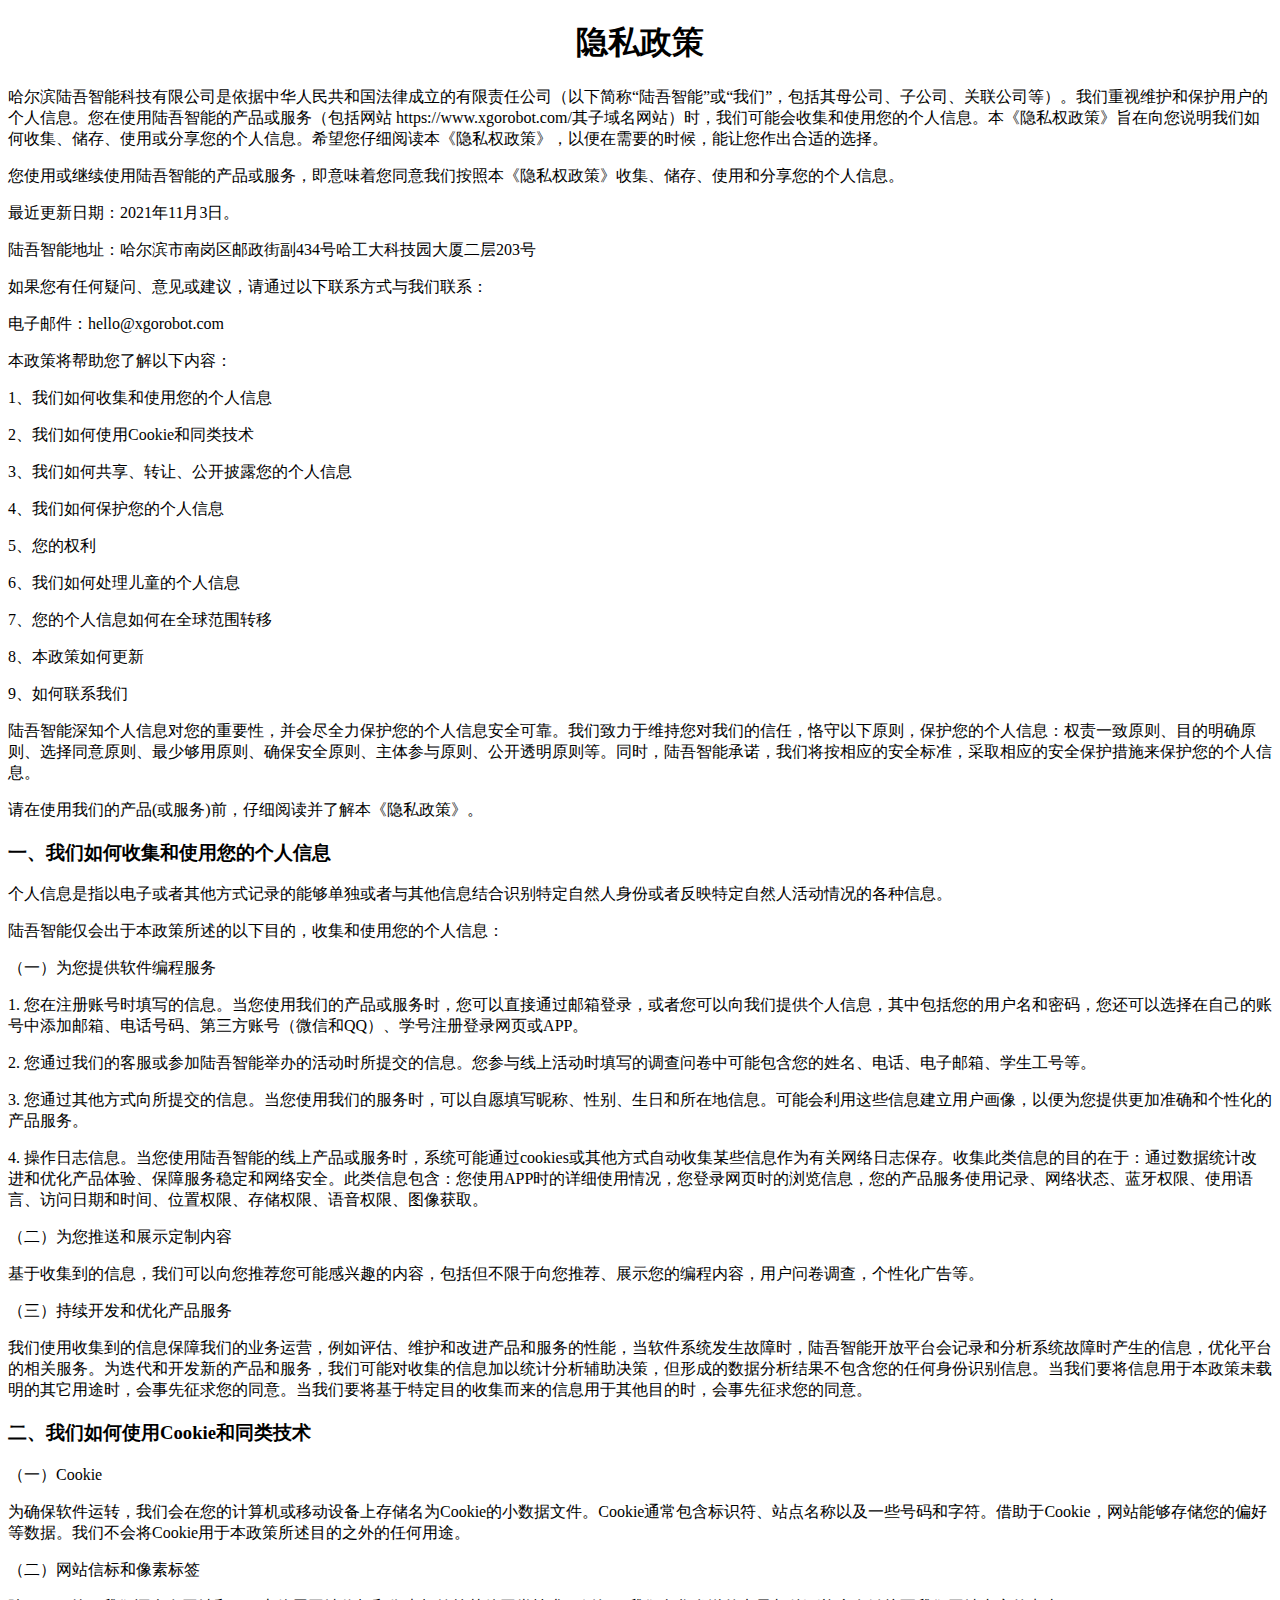
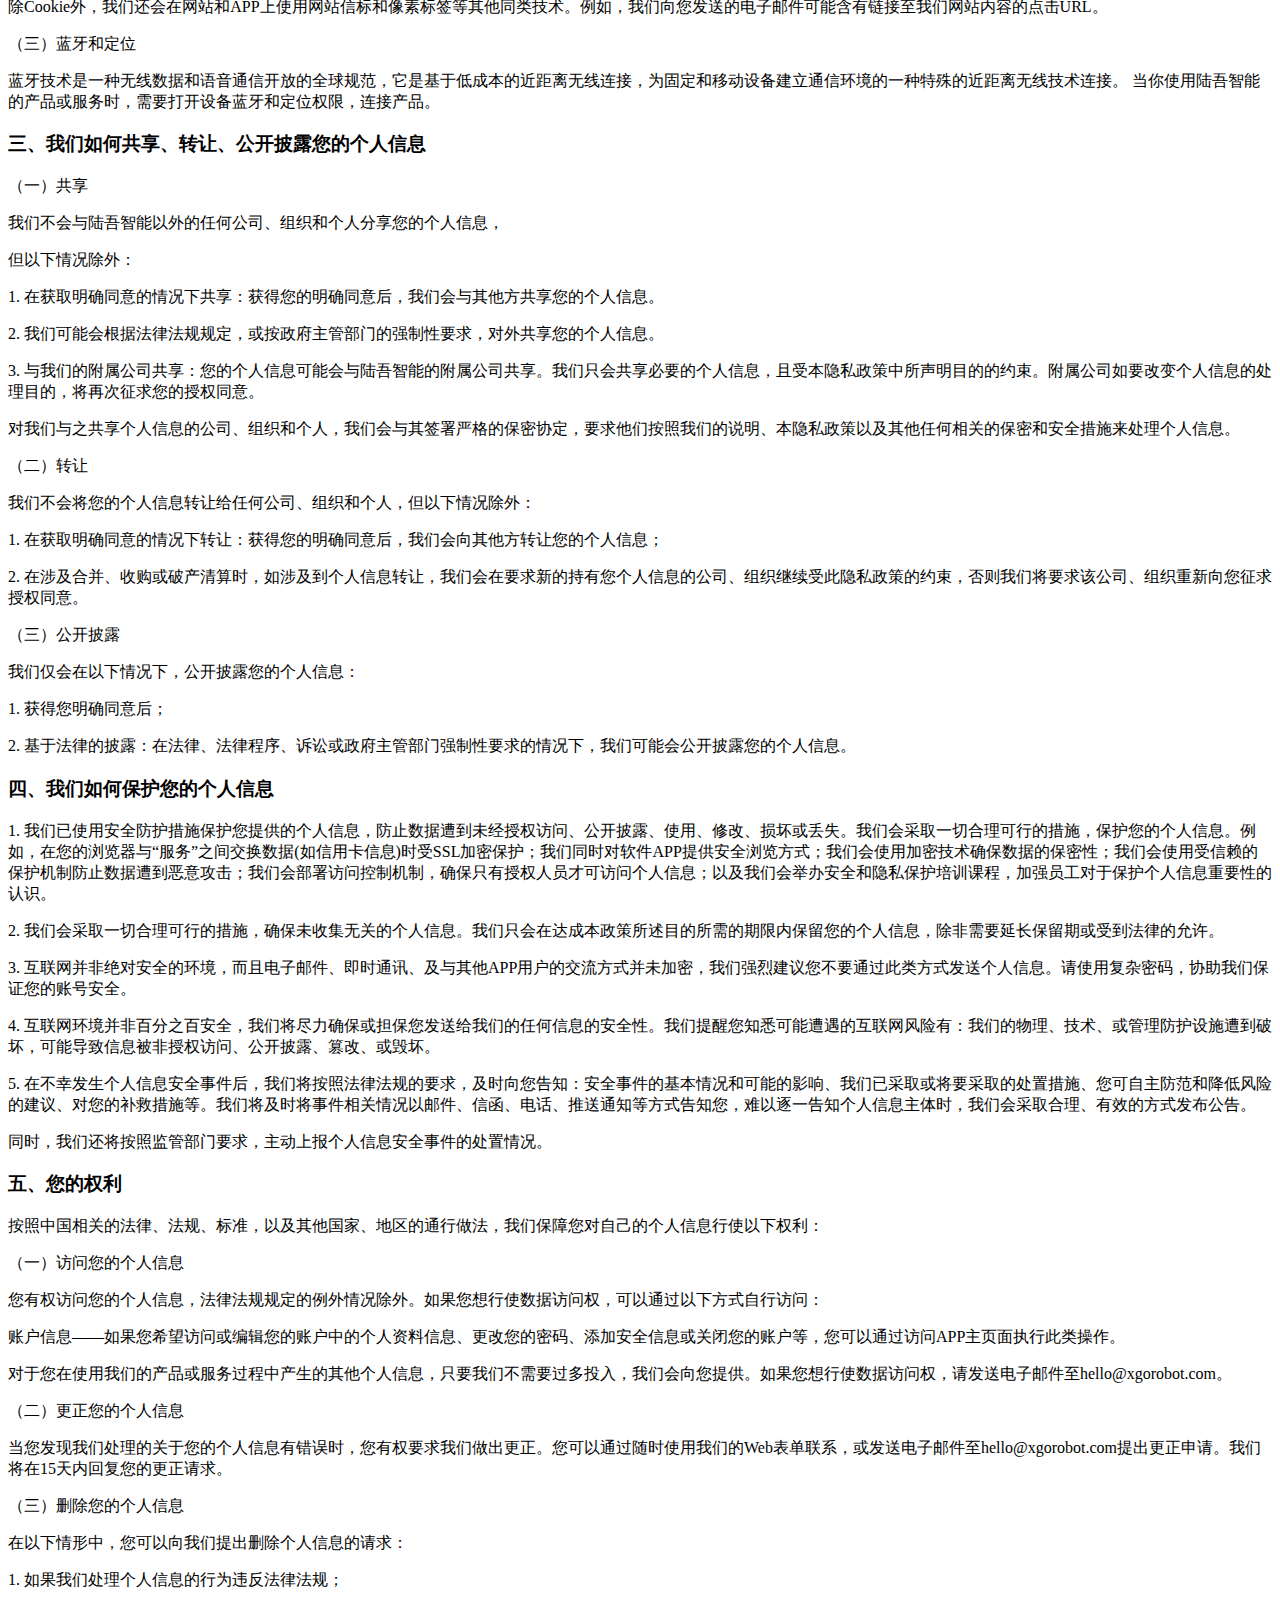
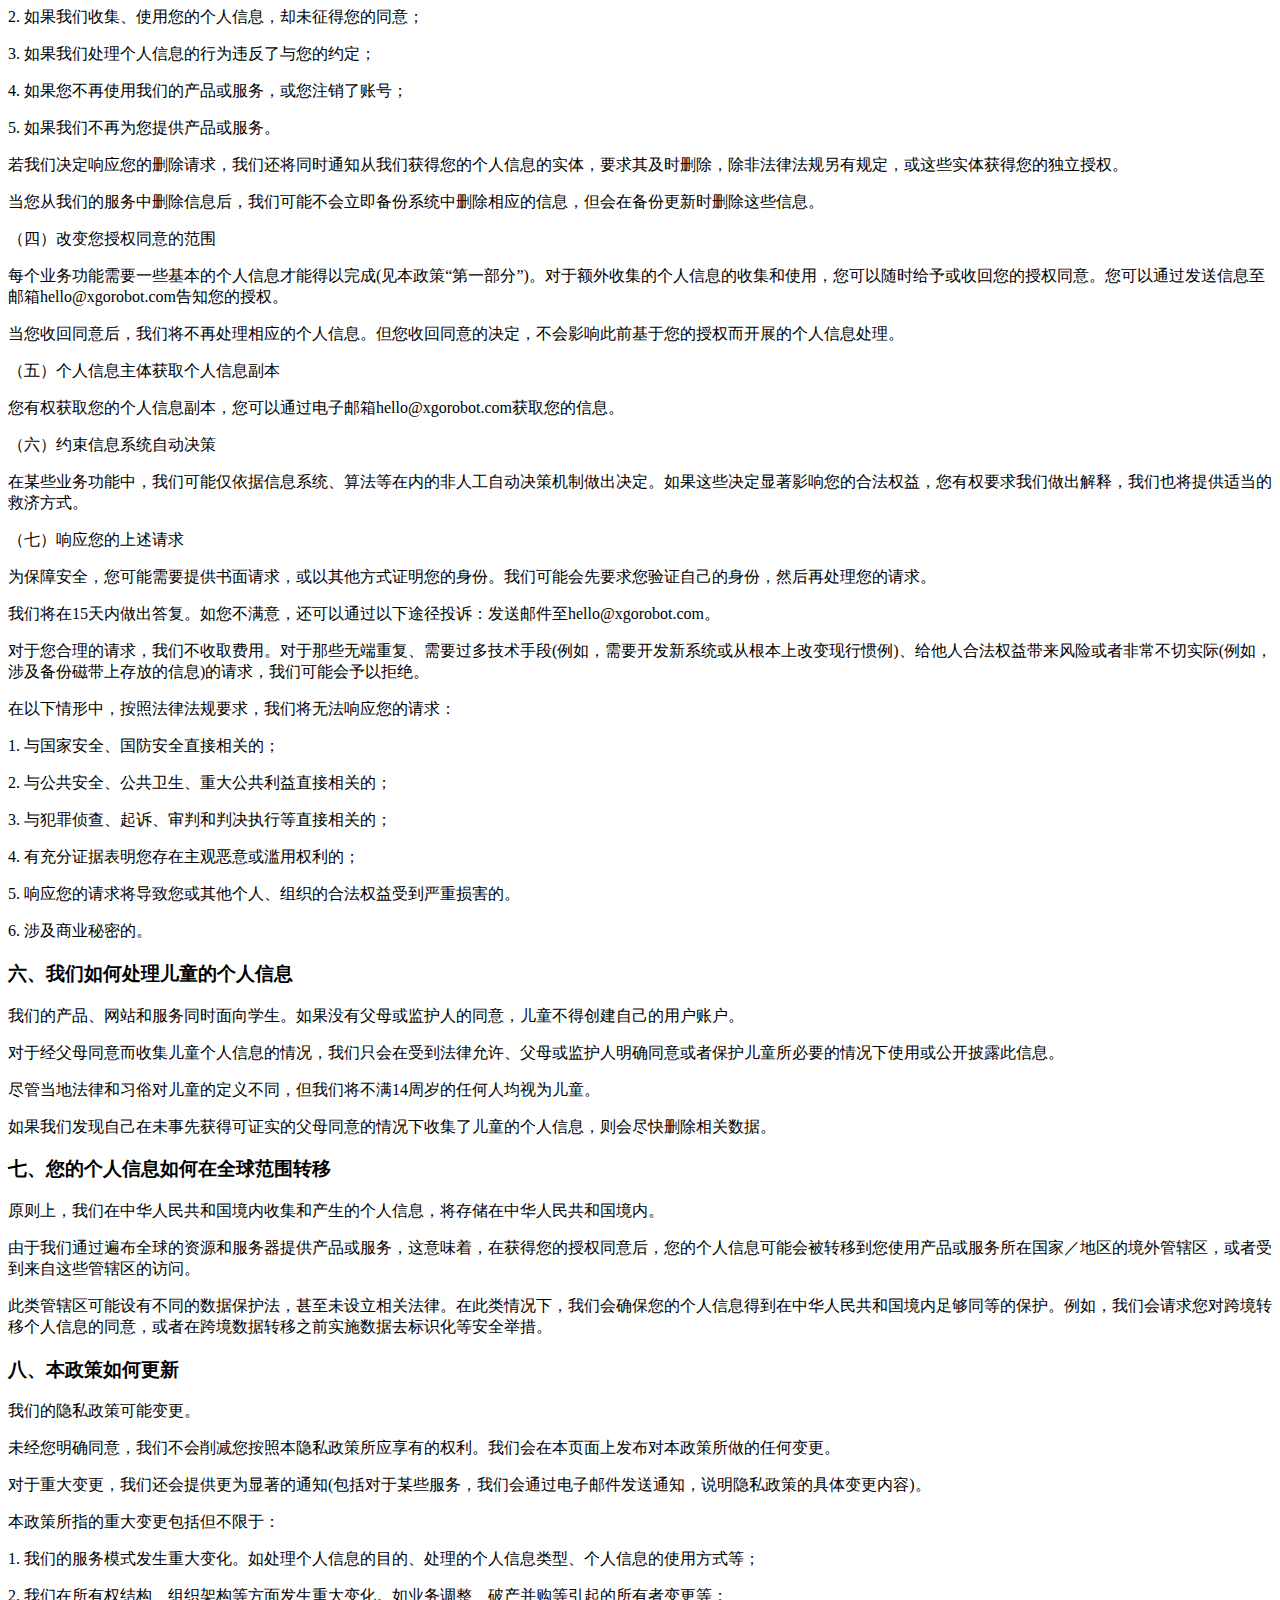
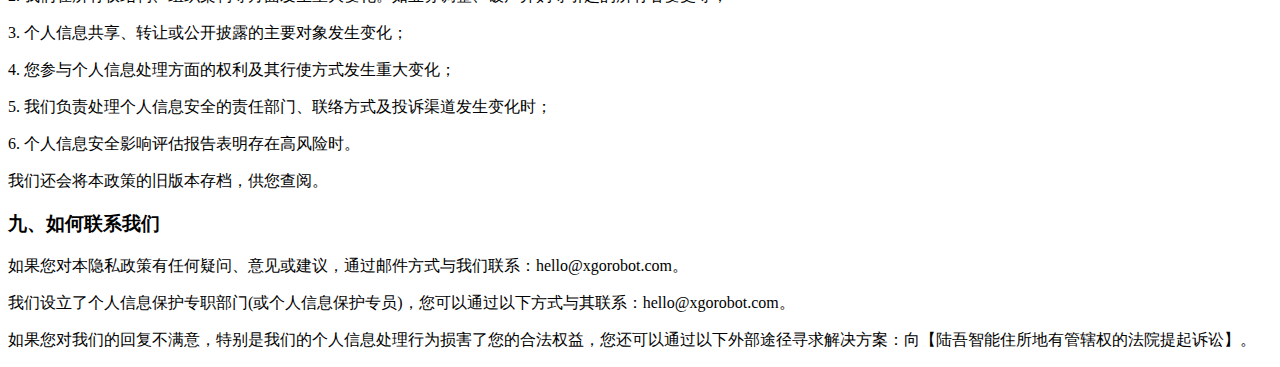
<file: privacy-policy.html>
<!doctype html>
<html>
<head>
<meta charset="utf-8">
<title>隐私政策</title>
</head>

<body>
	<h1 align="center">隐私政策</h1>
	<!--<p>&nbsp;&nbsp;&nbsp;&nbsp;本隐私政策详细说明了哈尔滨陆吾智能科技有限公司（“陆吾智能”、“我们”或“我们的”）通过我们的应用程序收集的信息，以及我们将如何使用这些信息。</p>
	<h3>1.陆吾智能不会通过我们的应用程序收集用户的信息</h3>
	<p>&nbsp;&nbsp;&nbsp;&nbsp;我们深知用户个人信息的重要性，在我们的APP中，不要求用户输入任何个人信息资料。用户使用我们的软件时可能会被读取一些信息（比如基于GPS的粗略的位置信息、手机蓝牙状态、手机传感器状态等），这是由于APP需要和陆吾智能的机器人进行通讯，以便用户能够正常地使用我们的应用程序。陆吾智能承诺所读取到的任何信息，只被应用于APP的开发，而不会透露给第三方（其他个人或公司）。</p>
	<h3>2.手机APP可能会申请以下权限：</h3>
	<p>&nbsp;&nbsp;&nbsp;&nbsp;<b>· 手机储存权限：</b>用于应用下载安装、文件储存等核心功能</p>
	<p>&nbsp;&nbsp;&nbsp;&nbsp;<b>· 通过网络或卫星读取手机定位：</b>查找连接BLE蓝牙设备</p>
	<p>&nbsp;&nbsp;&nbsp;&nbsp;<b>· 开启蓝牙：</b>查找连接BLE蓝牙设备</p>
	<p>&nbsp;&nbsp;&nbsp;&nbsp;<b>· 读取手机振动信息：</b>与用户交互</p>
	<h3>3.APP的更新</h3>
	<p>&nbsp;&nbsp;&nbsp;&nbsp;为了保证我们的应用程序能够更好的为用户服务，陆吾智能有权不经过向您特别通知而对软件进行更新。</p>
	<h3>4.其他</h3>
	<p>&nbsp;&nbsp;&nbsp;&nbsp;安装并使用APP视为您同意上述隐私政策。</p>-->
	<p>哈尔滨陆吾智能科技有限公司是依据中华人民共和国法律成立的有限责任公司（以下简称“陆吾智能”或“我们”，包括其母公司、子公司、关联公司等）。我们重视维护和保护用户的个人信息。您在使用陆吾智能的产品或服务（包括网站 https://www.xgorobot.com/其子域名网站）时，我们可能会收集和使用您的个人信息。本《隐私权政策》旨在向您说明我们如何收集、储存、使用或分享您的个人信息。希望您仔细阅读本《隐私权政策》，以便在需要的时候，能让您作出合适的选择。</p>
	<p>您使用或继续使用陆吾智能的产品或服务，即意味着您同意我们按照本《隐私权政策》收集、储存、使用和分享您的个人信息。</p>
	<p>最近更新日期：2021年11月3日。</p>
	<p>陆吾智能地址：哈尔滨市南岗区邮政街副434号哈工大科技园大厦二层203号</p>
	<p>如果您有任何疑问、意见或建议，请通过以下联系方式与我们联系：</p>
	<p>电子邮件：hello@xgorobot.com</p>
	<p>本政策将帮助您了解以下内容：</p>
	<p>1、我们如何收集和使用您的个人信息</p>
	<p>2、我们如何使用Cookie和同类技术</p>
	<p>3、我们如何共享、转让、公开披露您的个人信息</p>
	<p>4、我们如何保护您的个人信息</p>
	<p>5、您的权利</p>
	<p>6、我们如何处理儿童的个人信息</p>
	<p>7、您的个人信息如何在全球范围转移</p>
	<p>8、本政策如何更新</p>
	<p>9、如何联系我们</p>
	<p>陆吾智能深知个人信息对您的重要性，并会尽全力保护您的个人信息安全可靠。我们致力于维持您对我们的信任，恪守以下原则，保护您的个人信息：权责一致原则、目的明确原则、选择同意原则、最少够用原则、确保安全原则、主体参与原则、公开透明原则等。同时，陆吾智能承诺，我们将按相应的安全标准，采取相应的安全保护措施来保护您的个人信息。</p>
	<p>请在使用我们的产品(或服务)前，仔细阅读并了解本《隐私政策》。</p>
	<h3>一、我们如何收集和使用您的个人信息</h3>
	<p>个人信息是指以电子或者其他方式记录的能够单独或者与其他信息结合识别特定自然人身份或者反映特定自然人活动情况的各种信息。</p>
	<p>陆吾智能仅会出于本政策所述的以下目的，收集和使用您的个人信息：</p>
	<p>（一）为您提供软件编程服务</p>
	<p>1. 您在注册账号时填写的信息。当您使用我们的产品或服务时，您可以直接通过邮箱登录，或者您可以向我们提供个人信息，其中包括您的用户名和密码，您还可以选择在自己的账号中添加邮箱、电话号码、第三方账号（微信和QQ）、学号注册登录网页或APP。</p>
	<p>2. 您通过我们的客服或参加陆吾智能举办的活动时所提交的信息。您参与线上活动时填写的调查问卷中可能包含您的姓名、电话、电子邮箱、学生工号等。</p>
	<p>3. 您通过其他方式向所提交的信息。当您使用我们的服务时，可以自愿填写昵称、性别、生日和所在地信息。可能会利用这些信息建立用户画像，以便为您提供更加准确和个性化的产品服务。</p>
	<p>4. 操作日志信息。当您使用陆吾智能的线上产品或服务时，系统可能通过cookies或其他方式自动收集某些信息作为有关网络日志保存。收集此类信息的目的在于：通过数据统计改进和优化产品体验、保障服务稳定和网络安全。此类信息包含：您使用APP时的详细使用情况，您登录网页时的浏览信息，您的产品服务使用记录、网络状态、蓝牙权限、使用语言、访问日期和时间、位置权限、存储权限、语音权限、图像获取。</p>
	<p>（二）为您推送和展示定制内容</p>
	<p>基于收集到的信息，我们可以向您推荐您可能感兴趣的内容，包括但不限于向您推荐、展示您的编程内容，用户问卷调查，个性化广告等。</p>
	<p>（三）持续开发和优化产品服务</p>
	<p>我们使用收集到的信息保障我们的业务运营，例如评估、维护和改进产品和服务的性能，当软件系统发生故障时，陆吾智能开放平台会记录和分析系统故障时产生的信息，优化平台的相关服务。为迭代和开发新的产品和服务，我们可能对收集的信息加以统计分析辅助决策，但形成的数据分析结果不包含您的任何身份识别信息。当我们要将信息用于本政策未载明的其它用途时，会事先征求您的同意。当我们要将基于特定目的收集而来的信息用于其他目的时，会事先征求您的同意。</p>
	<h3>二、我们如何使用Cookie和同类技术</h3>
	<p>（一）Cookie</p>
	<p>为确保软件运转，我们会在您的计算机或移动设备上存储名为Cookie的小数据文件。Cookie通常包含标识符、站点名称以及一些号码和字符。借助于Cookie，网站能够存储您的偏好等数据。我们不会将Cookie用于本政策所述目的之外的任何用途。</p>
	<p>（二）网站信标和像素标签</p>
	<p>除Cookie外，我们还会在网站和APP上使用网站信标和像素标签等其他同类技术。例如，我们向您发送的电子邮件可能含有链接至我们网站内容的点击URL。</p>
	<p>（三）蓝牙和定位</p>
	<p>蓝牙技术是一种无线数据和语音通信开放的全球规范，它是基于低成本的近距离无线连接，为固定和移动设备建立通信环境的一种特殊的近距离无线技术连接。 当你使用陆吾智能的产品或服务时，需要打开设备蓝牙和定位权限，连接产品。</p>
	<h3>三、我们如何共享、转让、公开披露您的个人信息</h3>
	<p>（一）共享</p>
	<p>我们不会与陆吾智能以外的任何公司、组织和个人分享您的个人信息，</p>
	<p>但以下情况除外：</p>
	<p>1. 在获取明确同意的情况下共享：获得您的明确同意后，我们会与其他方共享您的个人信息。</p>
	<p>2. 我们可能会根据法律法规规定，或按政府主管部门的强制性要求，对外共享您的个人信息。</p>
	<p>3. 与我们的附属公司共享：您的个人信息可能会与陆吾智能的附属公司共享。我们只会共享必要的个人信息，且受本隐私政策中所声明目的的约束。附属公司如要改变个人信息的处理目的，将再次征求您的授权同意。</p>
	<p>对我们与之共享个人信息的公司、组织和个人，我们会与其签署严格的保密协定，要求他们按照我们的说明、本隐私政策以及其他任何相关的保密和安全措施来处理个人信息。</p>
	<p>（二）转让</p>
	<p>我们不会将您的个人信息转让给任何公司、组织和个人，但以下情况除外：</p>
	<p>1. 在获取明确同意的情况下转让：获得您的明确同意后，我们会向其他方转让您的个人信息；</p>
	<p>2. 在涉及合并、收购或破产清算时，如涉及到个人信息转让，我们会在要求新的持有您个人信息的公司、组织继续受此隐私政策的约束，否则我们将要求该公司、组织重新向您征求授权同意。</p>
	<p>（三）公开披露</p>
	<p>我们仅会在以下情况下，公开披露您的个人信息：</p>
	<p>1. 获得您明确同意后；</p>
	<p>2. 基于法律的披露：在法律、法律程序、诉讼或政府主管部门强制性要求的情况下，我们可能会公开披露您的个人信息。</p>
	<h3>四、我们如何保护您的个人信息</h3>
	<p>1. 我们已使用安全防护措施保护您提供的个人信息，防止数据遭到未经授权访问、公开披露、使用、修改、损坏或丢失。我们会采取一切合理可行的措施，保护您的个人信息。例如，在您的浏览器与“服务”之间交换数据(如信用卡信息)时受SSL加密保护；我们同时对软件APP提供安全浏览方式；我们会使用加密技术确保数据的保密性；我们会使用受信赖的保护机制防止数据遭到恶意攻击；我们会部署访问控制机制，确保只有授权人员才可访问个人信息；以及我们会举办安全和隐私保护培训课程，加强员工对于保护个人信息重要性的认识。</p>
	<p>2. 我们会采取一切合理可行的措施，确保未收集无关的个人信息。我们只会在达成本政策所述目的所需的期限内保留您的个人信息，除非需要延长保留期或受到法律的允许。</p>
	<p>3. 互联网并非绝对安全的环境，而且电子邮件、即时通讯、及与其他APP用户的交流方式并未加密，我们强烈建议您不要通过此类方式发送个人信息。请使用复杂密码，协助我们保证您的账号安全。</p>
	<p>4. 互联网环境并非百分之百安全，我们将尽力确保或担保您发送给我们的任何信息的安全性。我们提醒您知悉可能遭遇的互联网风险有：我们的物理、技术、或管理防护设施遭到破坏，可能导致信息被非授权访问、公开披露、篡改、或毁坏。</p>
	<p>5. 在不幸发生个人信息安全事件后，我们将按照法律法规的要求，及时向您告知：安全事件的基本情况和可能的影响、我们已采取或将要采取的处置措施、您可自主防范和降低风险的建议、对您的补救措施等。我们将及时将事件相关情况以邮件、信函、电话、推送通知等方式告知您，难以逐一告知个人信息主体时，我们会采取合理、有效的方式发布公告。</p>
	<p>同时，我们还将按照监管部门要求，主动上报个人信息安全事件的处置情况。</p>
	<h3>五、您的权利</h3>
	<p>按照中国相关的法律、法规、标准，以及其他国家、地区的通行做法，我们保障您对自己的个人信息行使以下权利：</p>
	<p>（一）访问您的个人信息</p>
	<p>您有权访问您的个人信息，法律法规规定的例外情况除外。如果您想行使数据访问权，可以通过以下方式自行访问：</p>
	<p>账户信息——如果您希望访问或编辑您的账户中的个人资料信息、更改您的密码、添加安全信息或关闭您的账户等，您可以通过访问APP主页面执行此类操作。</p>
	<p>对于您在使用我们的产品或服务过程中产生的其他个人信息，只要我们不需要过多投入，我们会向您提供。如果您想行使数据访问权，请发送电子邮件至hello@xgorobot.com。</p>
	<p>（二）更正您的个人信息</p>
	<p>当您发现我们处理的关于您的个人信息有错误时，您有权要求我们做出更正。您可以通过随时使用我们的Web表单联系，或发送电子邮件至hello@xgorobot.com提出更正申请。我们将在15天内回复您的更正请求。</p>
	<p>（三）删除您的个人信息</p>
	<p>在以下情形中，您可以向我们提出删除个人信息的请求：</p>
	<p>1. 如果我们处理个人信息的行为违反法律法规；</p>
	<p>2. 如果我们收集、使用您的个人信息，却未征得您的同意；</p>
	<p>3. 如果我们处理个人信息的行为违反了与您的约定；</p>
	<p>4. 如果您不再使用我们的产品或服务，或您注销了账号；</p>
	<p>5. 如果我们不再为您提供产品或服务。</p>
	<p>若我们决定响应您的删除请求，我们还将同时通知从我们获得您的个人信息的实体，要求其及时删除，除非法律法规另有规定，或这些实体获得您的独立授权。</p>
	<p>当您从我们的服务中删除信息后，我们可能不会立即备份系统中删除相应的信息，但会在备份更新时删除这些信息。</p>
	<p>（四）改变您授权同意的范围</p>
	<p>每个业务功能需要一些基本的个人信息才能得以完成(见本政策“第一部分”)。对于额外收集的个人信息的收集和使用，您可以随时给予或收回您的授权同意。您可以通过发送信息至邮箱hello@xgorobot.com告知您的授权。</p>
	<p>当您收回同意后，我们将不再处理相应的个人信息。但您收回同意的决定，不会影响此前基于您的授权而开展的个人信息处理。</p>
	<p>（五）个人信息主体获取个人信息副本</p>
	<p>您有权获取您的个人信息副本，您可以通过电子邮箱hello@xgorobot.com获取您的信息。</p>
	<p>（六）约束信息系统自动决策</p>
	<p>在某些业务功能中，我们可能仅依据信息系统、算法等在内的非人工自动决策机制做出决定。如果这些决定显著影响您的合法权益，您有权要求我们做出解释，我们也将提供适当的救济方式。</p>
	<p>（七）响应您的上述请求</p>
	<p>为保障安全，您可能需要提供书面请求，或以其他方式证明您的身份。我们可能会先要求您验证自己的身份，然后再处理您的请求。</p>
	<p>我们将在15天内做出答复。如您不满意，还可以通过以下途径投诉：发送邮件至hello@xgorobot.com。</p>
	<p>对于您合理的请求，我们不收取费用。对于那些无端重复、需要过多技术手段(例如，需要开发新系统或从根本上改变现行惯例)、给他人合法权益带来风险或者非常不切实际(例如，涉及备份磁带上存放的信息)的请求，我们可能会予以拒绝。</p>
	<p>在以下情形中，按照法律法规要求，我们将无法响应您的请求：</p>
	<p>1. 与国家安全、国防安全直接相关的；</p>
	<p>2. 与公共安全、公共卫生、重大公共利益直接相关的；</p>
	<p>3. 与犯罪侦查、起诉、审判和判决执行等直接相关的；</p>
	<p>4. 有充分证据表明您存在主观恶意或滥用权利的；</p>
	<p>5. 响应您的请求将导致您或其他个人、组织的合法权益受到严重损害的。</p>
	<p>6. 涉及商业秘密的。</p>
	<h3>六、我们如何处理儿童的个人信息</h3>
	<p>我们的产品、网站和服务同时面向学生。如果没有父母或监护人的同意，儿童不得创建自己的用户账户。</p>
	<p>对于经父母同意而收集儿童个人信息的情况，我们只会在受到法律允许、父母或监护人明确同意或者保护儿童所必要的情况下使用或公开披露此信息。</p>
	<p>尽管当地法律和习俗对儿童的定义不同，但我们将不满14周岁的任何人均视为儿童。</p>
	<p>如果我们发现自己在未事先获得可证实的父母同意的情况下收集了儿童的个人信息，则会尽快删除相关数据。</p>
	<h3>七、您的个人信息如何在全球范围转移</h3>
	<p>原则上，我们在中华人民共和国境内收集和产生的个人信息，将存储在中华人民共和国境内。</p>
	<p>由于我们通过遍布全球的资源和服务器提供产品或服务，这意味着，在获得您的授权同意后，您的个人信息可能会被转移到您使用产品或服务所在国家／地区的境外管辖区，或者受到来自这些管辖区的访问。</p>
	<p>此类管辖区可能设有不同的数据保护法，甚至未设立相关法律。在此类情况下，我们会确保您的个人信息得到在中华人民共和国境内足够同等的保护。例如，我们会请求您对跨境转移个人信息的同意，或者在跨境数据转移之前实施数据去标识化等安全举措。</p>
	<h3>八、本政策如何更新</h3>
	<p>我们的隐私政策可能变更。</p>
	<p>未经您明确同意，我们不会削减您按照本隐私政策所应享有的权利。我们会在本页面上发布对本政策所做的任何变更。</p>
	<p>对于重大变更，我们还会提供更为显著的通知(包括对于某些服务，我们会通过电子邮件发送通知，说明隐私政策的具体变更内容)。</p>
	<p>本政策所指的重大变更包括但不限于：</p>
	<p>1. 我们的服务模式发生重大变化。如处理个人信息的目的、处理的个人信息类型、个人信息的使用方式等；</p>
	<p>2. 我们在所有权结构、组织架构等方面发生重大变化。如业务调整、破产并购等引起的所有者变更等；</p>
	<p>3. 个人信息共享、转让或公开披露的主要对象发生变化；</p>
	<p>4. 您参与个人信息处理方面的权利及其行使方式发生重大变化；</p>
	<p>5. 我们负责处理个人信息安全的责任部门、联络方式及投诉渠道发生变化时；</p>
	<p>6. 个人信息安全影响评估报告表明存在高风险时。</p>
	<p>我们还会将本政策的旧版本存档，供您查阅。</p>
	<h3>九、如何联系我们</h3>
	<p>如果您对本隐私政策有任何疑问、意见或建议，通过邮件方式与我们联系：hello@xgorobot.com。</p>
	<p>我们设立了个人信息保护专职部门(或个人信息保护专员)，您可以通过以下方式与其联系：hello@xgorobot.com。</p>
	<p>如果您对我们的回复不满意，特别是我们的个人信息处理行为损害了您的合法权益，您还可以通过以下外部途径寻求解决方案：向【陆吾智能住所地有管辖权的法院提起诉讼】。</p>
</body>
</html>
</file>
